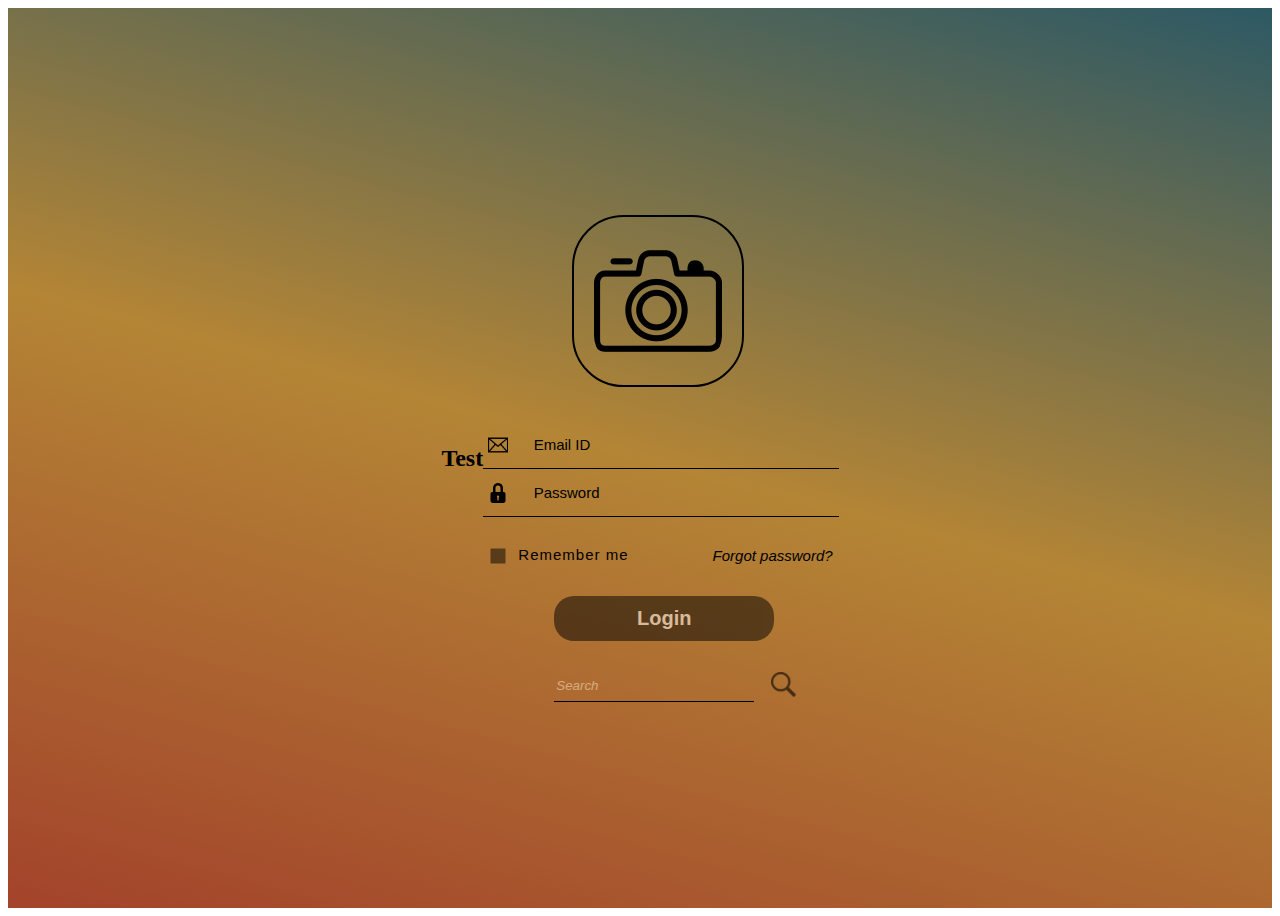
<file: html/index.html>
<!DOCTYPE html>
<html lang="ru">

<head>
    <meta charset="UTF-8">
    <link rel="stylesheet" href="../css/style.css">
    <title>Forms</title>
</head>

<body>
    <!-- обгортка -->
    <div class="main__countainer">
        <h2>Test</h2>
        <!-- форма -->
        <form class="form" action="https://jsonplaceholder.typicode.com/posts" method="POST"
            enctype="multipart/form-data">
            <!-- фото -->
            <div class="form__user-photo">
                <label class="form__user-photo-label">
                    <input class="form__user-photo-input" type="file" name="user-photo" accept="image/jpeg">
                    <img class="form__user-photo-button" src="../image/photo-camera-1_icon-icons.com_63898.png"
                        alt="Ваше фото"></img>
                </label>
            </div>
            <!-- емейл -->
            <div class="form__group">
                <label class="form__label">
                    <img class="form__img" src="../image/email-envelope-outline_icon-icons.com_56529.png">
                    <input class="form__input" tabindex="1" type="text" name="username" placeholder="Email ID">
                </label>
            </div>
            <!-- пароль -->
            <div class="form__group">
                <label class="form__label">
                    <img class="form__img" src="../image/lock.png">
                    <input class="form__input" tabindex="2" type="password" name="password" placeholder="Password">
                </label>
            </div>
            <!-- меню допомоги чекбокс -->
            <div class="form__support-menu">
                <label class="form__support-menu-label">
                    <input class="form__support-menu-input" tabindex="3" type="checkbox" name="memory" value="yes">
                    <span class="fake"></span>
                    <span class="text">Remember me</span>
                </label>
                <!-- ресет -->
                <button class="form__support-menu-button" tabindex="4" type="reset">
                    <span class="text"><i>Forgot password?</i></span>
                </button>
            </div>
            <!-- клавіша реєстрації -->
            <div class="form__login">
                <button class="form__login-button" tabindex="5" type="submit"><strong>Login</strong></button>
            </div>

            <!-- пошук -->
            <div class="form__search">
                <input class="form__search-input" type="search" placeholder="Search">
                <button class="form__search-button" type="button"><img class="form__search-img"
                        src="..//image/searchmagnifierinterfacesymbol1_79893.png" alt=""></img></button>
            </div>
        </form>
    </div>
</body>

</html>
</file>
<file: css/style.css>
.main__countainer {
  width: auto;
  background: #2d5964;
  background: linear-gradient(195deg, #2d5964 0%, #b48535 50%, #a3432b 100%);
  display: -webkit-box;
  display: -ms-flexbox;
  display: flex;
  -webkit-box-pack: center;
      -ms-flex-pack: center;
          justify-content: center;
  -webkit-box-align: center;
      -ms-flex-align: center;
          align-items: center;
  height: 100vh;
}

.main__countainer .form {
  font-family: Verdana, Geneva, Tahoma, sans-serif;
  letter-spacing: 1px;
  color: white;
}

.main__countainer .form__user-photo .form__user-photo-label .form__user-photo-input {
  position: absolute;
  overflow: hidden;
  z-index: -1;
  width: 0.1px;
  height: 0.1px;
  opacity: 0;
}

.main__countainer .form__user-photo .form__user-photo-label .form__user-photo-button {
  position: relative;
  left: 25%;
  padding: 20px;
  border: 2px solid black;
  border-radius: 30%;
  margin-bottom: 30px;
  cursor: pointer;
}

.main__countainer .form__user-photo .form__user-photo-label .form__user-photo-button:hover {
  background-color: white;
  opacity: 50%;
  -webkit-transition: 0.3s;
  transition: 0.3s;
}

.main__countainer .form__img {
  width: 20px;
  position: relative;
  top: 5px;
}

.main__countainer .form__group {
  border-bottom: 1px solid black;
  padding: 5px;
}

.main__countainer .form__label {
  color: black;
}

.main__countainer .form__input {
  font-family: Verdana, Geneva, Tahoma, sans-serif;
  font-size: 15px;
  font-weight: 500;
  width: 300px;
  padding: 10px;
  border: none;
  outline: none;
  background-color: transparent;
}

.main__countainer .form__input::-webkit-input-placeholder {
  color: black;
  position: relative;
  left: 10px;
}

.main__countainer .form__input:-ms-input-placeholder {
  color: black;
  position: relative;
  left: 10px;
}

.main__countainer .form__input::-ms-input-placeholder {
  color: black;
  position: relative;
  left: 10px;
}

.main__countainer .form__input::placeholder {
  color: black;
  position: relative;
  left: 10px;
}

.main__countainer .form__support-menu {
  margin-top: 30px;
  display: -webkit-box;
  display: -ms-flexbox;
  display: flex;
  -webkit-box-pack: justify;
      -ms-flex-pack: justify;
          justify-content: space-between;
}

.main__countainer .form__support-menu .text {
  font-family: Verdana, Geneva, Tahoma, sans-serif;
  font-size: 15px;
  font-weight: 400;
  position: relative;
  bottom: 1px;
  color: black;
}

.main__countainer .form__support-menu .text:hover {
  color: white;
  -webkit-transition: 0.3s;
  transition: 0.3s;
}

.main__countainer .form__support-menu .form__support-menu-label {
  font-size: 15px;
  font-weight: normal;
  margin-left: 10px;
  cursor: pointer;
}

.main__countainer .form__support-menu .form__support-menu-input {
  display: none;
}

.main__countainer .form__support-menu .fake {
  position: relative;
  display: inline-block;
  width: 10px;
  height: 10px;
  margin-right: 10px;
}

.main__countainer .form__support-menu .fake:before {
  content: "";
  position: absolute;
  top: 50%;
  left: 50%;
  -webkit-transform: translate(-50%, -50%);
          transform: translate(-50%, -50%);
  display: block;
  width: 15px;
  height: 15px;
  opacity: 50%;
  -webkit-transition: 0.3s;
  transition: 0.3s;
  background-color: black;
  z-index: 1;
}

.main__countainer .form__support-menu .fake:after {
  content: "";
  display: block;
  width: 10px;
  height: 10px;
  background: url(../image/1486395886-checkmark_80611.png) no-repeat;
  background-size: 10px 10px;
  z-index: 2;
  opacity: 0;
}

.main__countainer .form__support-menu .form__support-menu-input:checked + .fake:before {
  background-color: black;
}

.main__countainer .form__support-menu .form__support-menu-input:checked + .fake:after {
  opacity: 1;
}

.main__countainer .form__support-menu .form__support-menu-button {
  border: none;
  background: transparent;
  cursor: pointer;
}

.main__countainer .form__support-menu .form__support-menu-button .text {
  font-family: Verdana, Geneva, Tahoma, sans-serif;
  font-weight: 500;
  font-size: 15px;
}

.main__countainer .form__support-menu .form__support-menu-button .text:hover {
  color: white;
  -webkit-transition: 0.3s;
  transition: 0.3s;
}

.main__countainer .form__login {
  position: relative;
  left: 20%;
  text-align: center;
  width: 200px;
  padding: 10px;
  margin-top: 30px;
  background-color: black;
  border-radius: 20px;
  opacity: 50%;
}

.main__countainer .form__login:hover {
  background-color: transparent;
  -webkit-transition: 0.3s;
  transition: 0.3s;
}

.main__countainer .form__login .form__login-button {
  font-family: Verdana, Geneva, Tahoma, sans-serif;
  font-size: 20px;
  font-weight: bold;
  border: none;
  background: transparent;
  color: white;
  cursor: pointer;
}

.main__countainer .form__login .form__login-button:hover {
  color: springgreen;
  -webkit-transition: 0.6s;
  transition: 0.6s;
}

.main__countainer .form__search {
  position: relative;
  left: 20%;
  margin-top: 30px;
  display: -webkit-box;
  display: -ms-flexbox;
  display: flex;
  -webkit-box-orient: horizontal;
  -webkit-box-direction: normal;
      -ms-flex-direction: row;
          flex-direction: row;
  border-bottom: 1px solid black;
  width: 200px;
}

.main__countainer .form__search .form__search-img {
  width: 25px;
  padding-left: 30px;
  opacity: 60%;
  cursor: pointer;
}

.main__countainer .form__search .form__search-input {
  font-family: Verdana, Geneva, Tahoma, sans-serif;
  color: blanchedalmond;
  border: none;
  outline: none;
  background: transparent;
}

.main__countainer .form__search .form__search-input::-webkit-input-placeholder {
  color: blanchedalmond;
  font-family: Verdana, Geneva, Tahoma, sans-serif;
  font-style: italic;
  opacity: 50%;
}

.main__countainer .form__search .form__search-input:-ms-input-placeholder {
  color: blanchedalmond;
  font-family: Verdana, Geneva, Tahoma, sans-serif;
  font-style: italic;
  opacity: 50%;
}

.main__countainer .form__search .form__search-input::-ms-input-placeholder {
  color: blanchedalmond;
  font-family: Verdana, Geneva, Tahoma, sans-serif;
  font-style: italic;
  opacity: 50%;
}

.main__countainer .form__search .form__search-input::placeholder {
  color: blanchedalmond;
  font-family: Verdana, Geneva, Tahoma, sans-serif;
  font-style: italic;
  opacity: 50%;
}

.main__countainer .form__search .form__search-button {
  border: none;
  background: transparent;
}
/*# sourceMappingURL=style.css.map */
</file>
